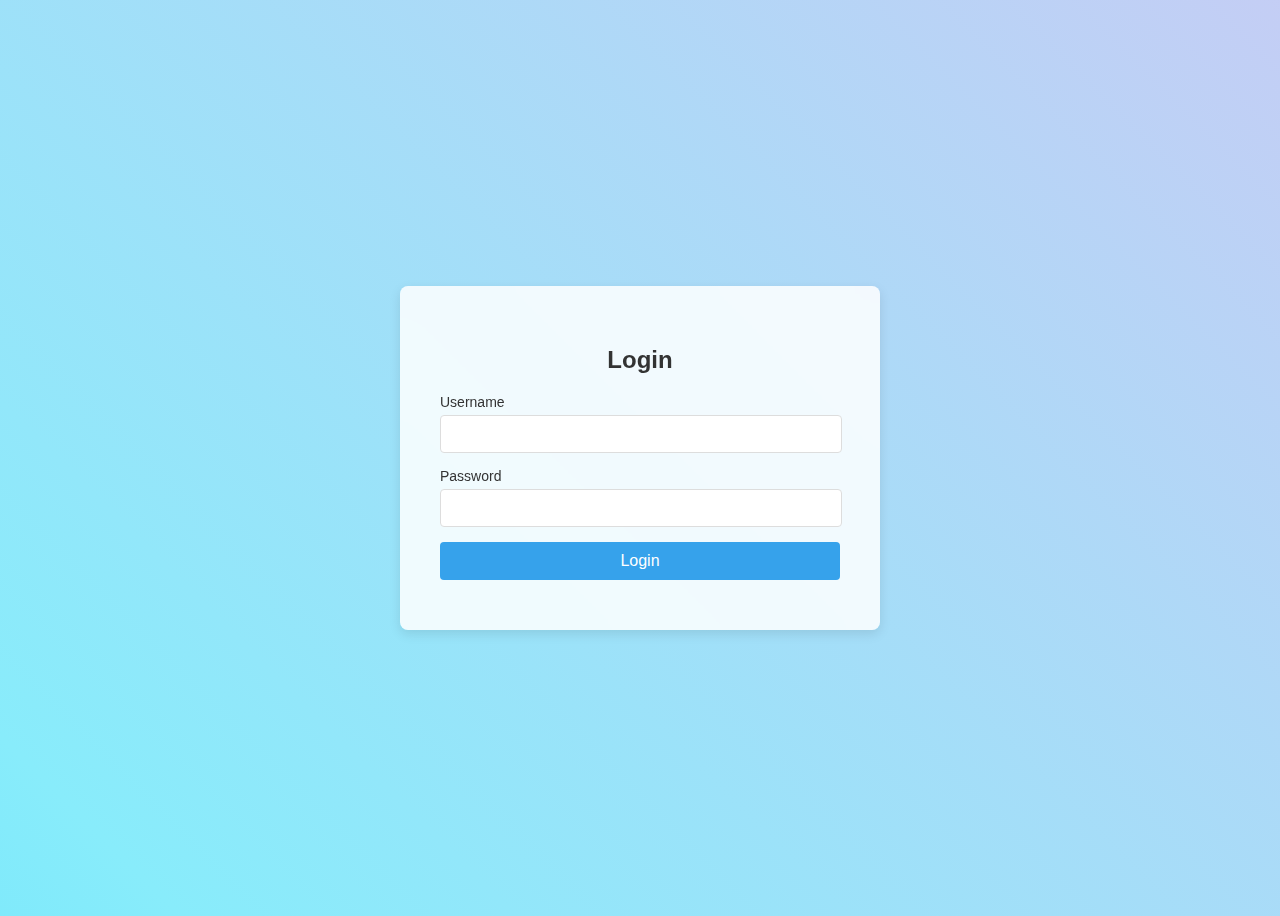
<file: login.html>
<!DOCTYPE html>
<html lang="en">
<head>
    <meta charset="UTF-8">
    <meta name="viewport" content="width=device-width, initial-scale=1.0">
    <title>Login</title>
    <link rel="stylesheet" href="css/login.css">
</head>
<body>
    <div class="login-container">
        <h2>Login</h2>
        <form id="loginForm" action="dashboard.html" method="POST">
            <div class="form-group">
                <label for="username">Username</label>
                <input type="text" id="username" name="username" required>
            </div>
            <div class="form-group">
                <label for="password">Password</label>
                <input type="password" id="password" name="password" required>
            </div>
            <button type="submit">Login</button>
            <div class="error-message" id="errorMessage"></div>
        </form>
    </div>

    <script src="javascript/login.js"></script>
</body>
</html>
</file>
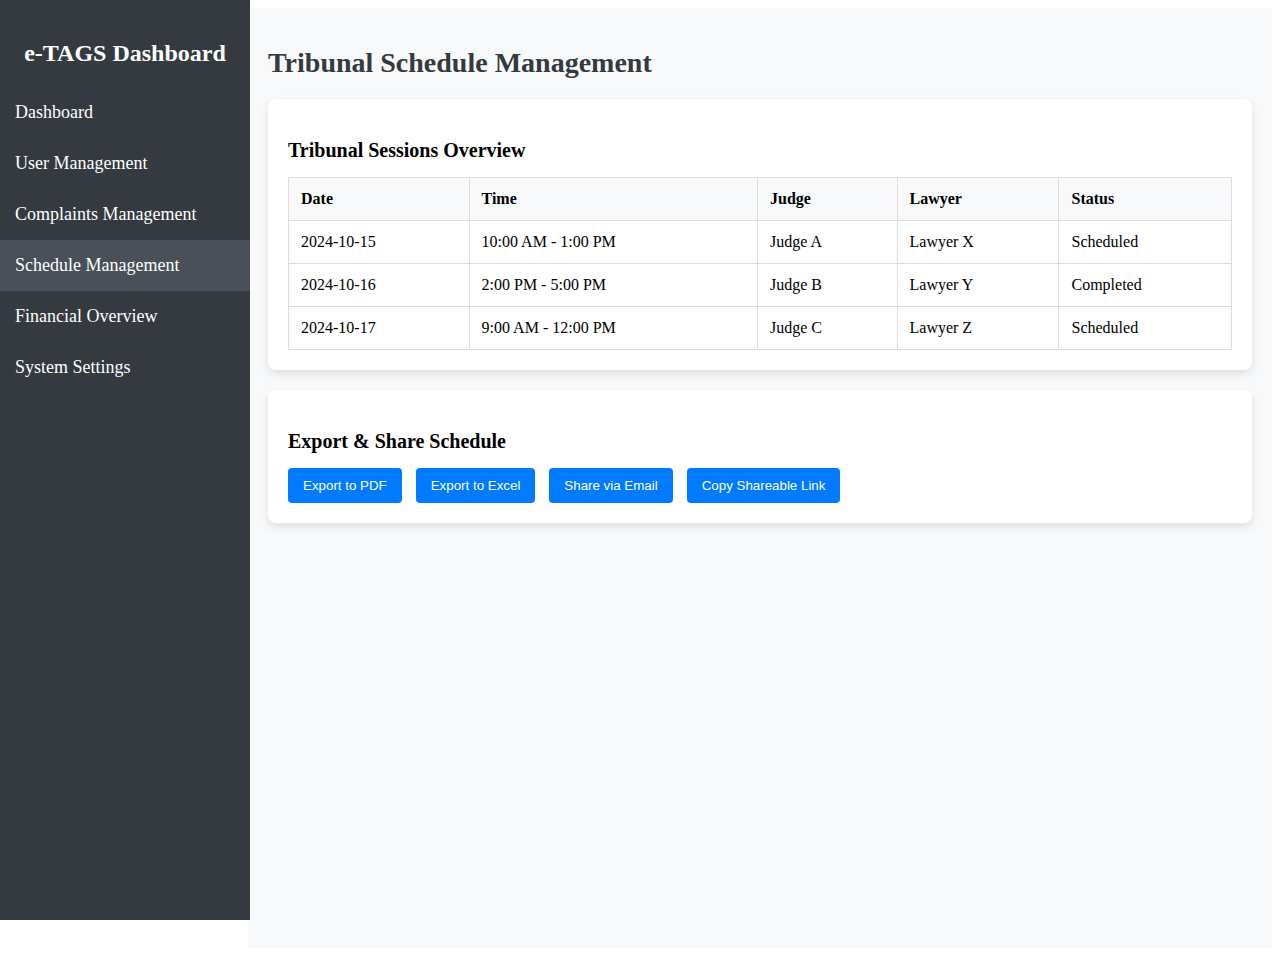
<file: schedule.html>
<!DOCTYPE html>
<html lang="en">
<head>
    <meta charset="UTF-8">
    <meta name="viewport" content="width=device-width, initial-scale=1.0">
    <title>Schedule Management - Tribunal e-TAGS</title>
    <link rel="stylesheet" href="css/schedule.css"> <!-- Link to CSS file -->
</head>
<body>

    <!-- Sidebar Navigation -->
    <div class="sidebar">
        <h2>e-TAGS Dashboard</h2>
        <a href="admin-dashboard.html">Dashboard</a>
        <a href="user-management.html">User Management</a>
        <a href="complaints.html">Complaints Management</a>
        <a href="schedule-management.html" class="active">Schedule Management</a>
        <a href="financial.html">Financial Overview</a>
        <a href="#">System Settings</a>
    </div>

    <!-- Main Content for Schedule Management -->
    <div class="main-content">
        <h1>Tribunal Schedule Management</h1>

        <!-- Dummy Table for Schedule -->
        <div class="card">
            <h3>Tribunal Sessions Overview</h3>
            <table>
                <thead>
                    <tr>
                        <th>Date</th>
                        <th>Time</th>
                        <th>Judge</th>
                        <th>Lawyer</th>
                        <th>Status</th>
                    </tr>
                </thead>
                <tbody>
                    <tr>
                        <td>2024-10-15</td>
                        <td>10:00 AM - 1:00 PM</td>
                        <td>Judge A</td>
                        <td>Lawyer X</td>
                        <td>Scheduled</td>
                    </tr>
                    <tr>
                        <td>2024-10-16</td>
                        <td>2:00 PM - 5:00 PM</td>
                        <td>Judge B</td>
                        <td>Lawyer Y</td>
                        <td>Completed</td>
                    </tr>
                    <tr>
                        <td>2024-10-17</td>
                        <td>9:00 AM - 12:00 PM</td>
                        <td>Judge C</td>
                        <td>Lawyer Z</td>
                        <td>Scheduled</td>
                    </tr>
                </tbody>
            </table>
        </div>

        <!-- Export & Share Buttons -->
        <div class="card">
            <h3>Export & Share Schedule</h3>
            <button class="export-btn">Export to PDF</button>
            <button class="export-btn">Export to Excel</button>
            <button class="share-btn">Share via Email</button>
            <button class="share-btn">Copy Shareable Link</button>
        </div>
    </div>

    <!-- JavaScript -->
    <script src="javascript/schedule.js"></script>
</body>
</html>
</file>
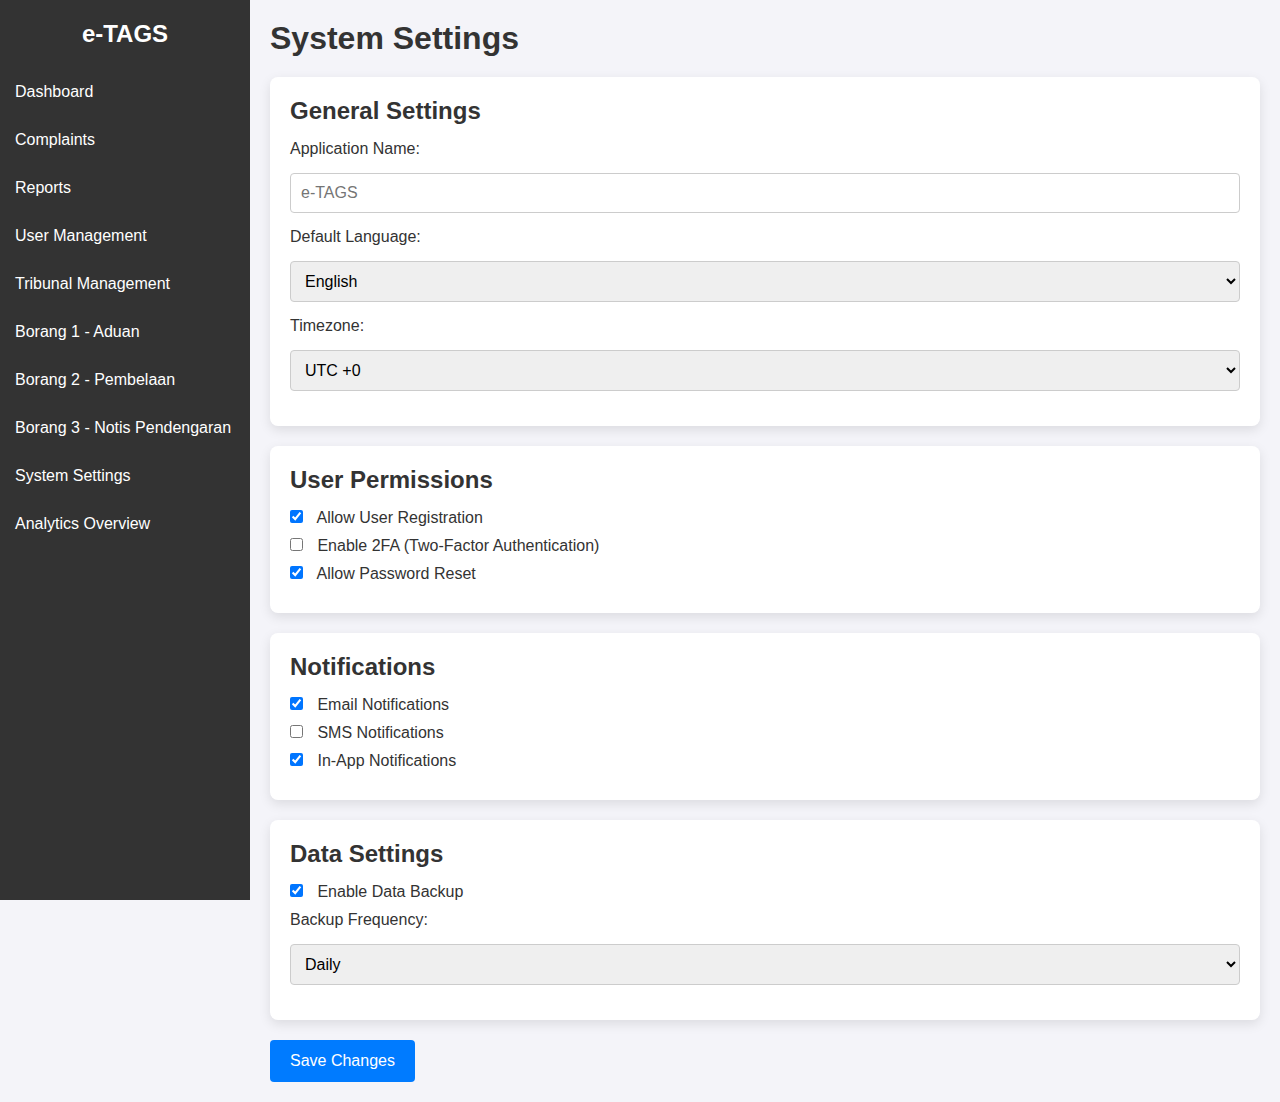
<file: settings.html>
<!DOCTYPE html>
<html lang="en">
<head>
    <meta charset="UTF-8">
    <meta name="viewport" content="width=device-width, initial-scale=1.0">
    <title>System Settings</title>
    <link rel="stylesheet" href="css/settings.css">
</head>
<body>
    <!-- Sidebar (reuse the same sidebar from the dashboard) -->
    <div class="sidebar">
        <h2>e-TAGS</h2>
        <nav>
            <ul>
                <li><a href="admin-dashboard.html">Dashboard</a></li>
                <li><a href="complaints.html">Complaints</a></li>
                <li><a href="reports.html">Reports</a></li>
                <li><a href="user-management.html">User Management</a></li>
                <li><a href="tribunal.html">Tribunal Management</a></li>
                <li><a href="borang/borang1.html">Borang 1 - Aduan</a></li>
                <li><a href="#">Borang 2 - Pembelaan</a></li>
                <li><a href="#">Borang 3 - Notis Pendengaran</a></li>
                <li><a href="#">System Settings</a></li>
                <li><a href="index.html">Analytics Overview</a></li>
            </ul>
        </nav>
    </div>

    <!-- Main Content -->
    <div class="settings">
        <h1>System Settings</h1>

        <!-- General Settings Section -->
        <div class="settings-section">
            <h2>General Settings</h2>
            <label for="app-name">Application Name:</label>
            <input type="text" id="app-name" placeholder="e-TAGS" />

            <label for="language">Default Language:</label>
            <select id="language">
                <option value="en">English</option>
                <option value="ms">Malay</option>
                <option value="fr">French</option>
            </select>

            <label for="timezone">Timezone:</label>
            <select id="timezone">
                <option value="UTC+0">UTC +0</option>
                <option value="UTC+8">UTC +8</option>
                <option value="UTC+12">UTC +12</option>
            </select>
        </div>

        <!-- User Permissions Section -->
        <div class="settings-section">
            <h2>User Permissions</h2>
            <label>
                <input type="checkbox" checked /> Allow User Registration
            </label>
            <label>
                <input type="checkbox" /> Enable 2FA (Two-Factor Authentication)
            </label>
            <label>
                <input type="checkbox" checked /> Allow Password Reset
            </label>
        </div>

        <!-- Notifications Section -->
        <div class="settings-section">
            <h2>Notifications</h2>
            <label>
                <input type="checkbox" checked /> Email Notifications
            </label>
            <label>
                <input type="checkbox" /> SMS Notifications
            </label>
            <label>
                <input type="checkbox" checked /> In-App Notifications
            </label>
        </div>

        <!-- Data Settings Section -->
        <div class="settings-section">
            <h2>Data Settings</h2>
            <label>
                <input type="checkbox" checked /> Enable Data Backup
            </label>
            <label for="backup-frequency">Backup Frequency:</label>
            <select id="backup-frequency">
                <option value="daily">Daily</option>
                <option value="weekly">Weekly</option>
                <option value="monthly">Monthly</option>
            </select>
        </div>

        <!-- Save Button -->
        <button class="save-btn">Save Changes</button>
    </div>

</body>
</html>
</file>
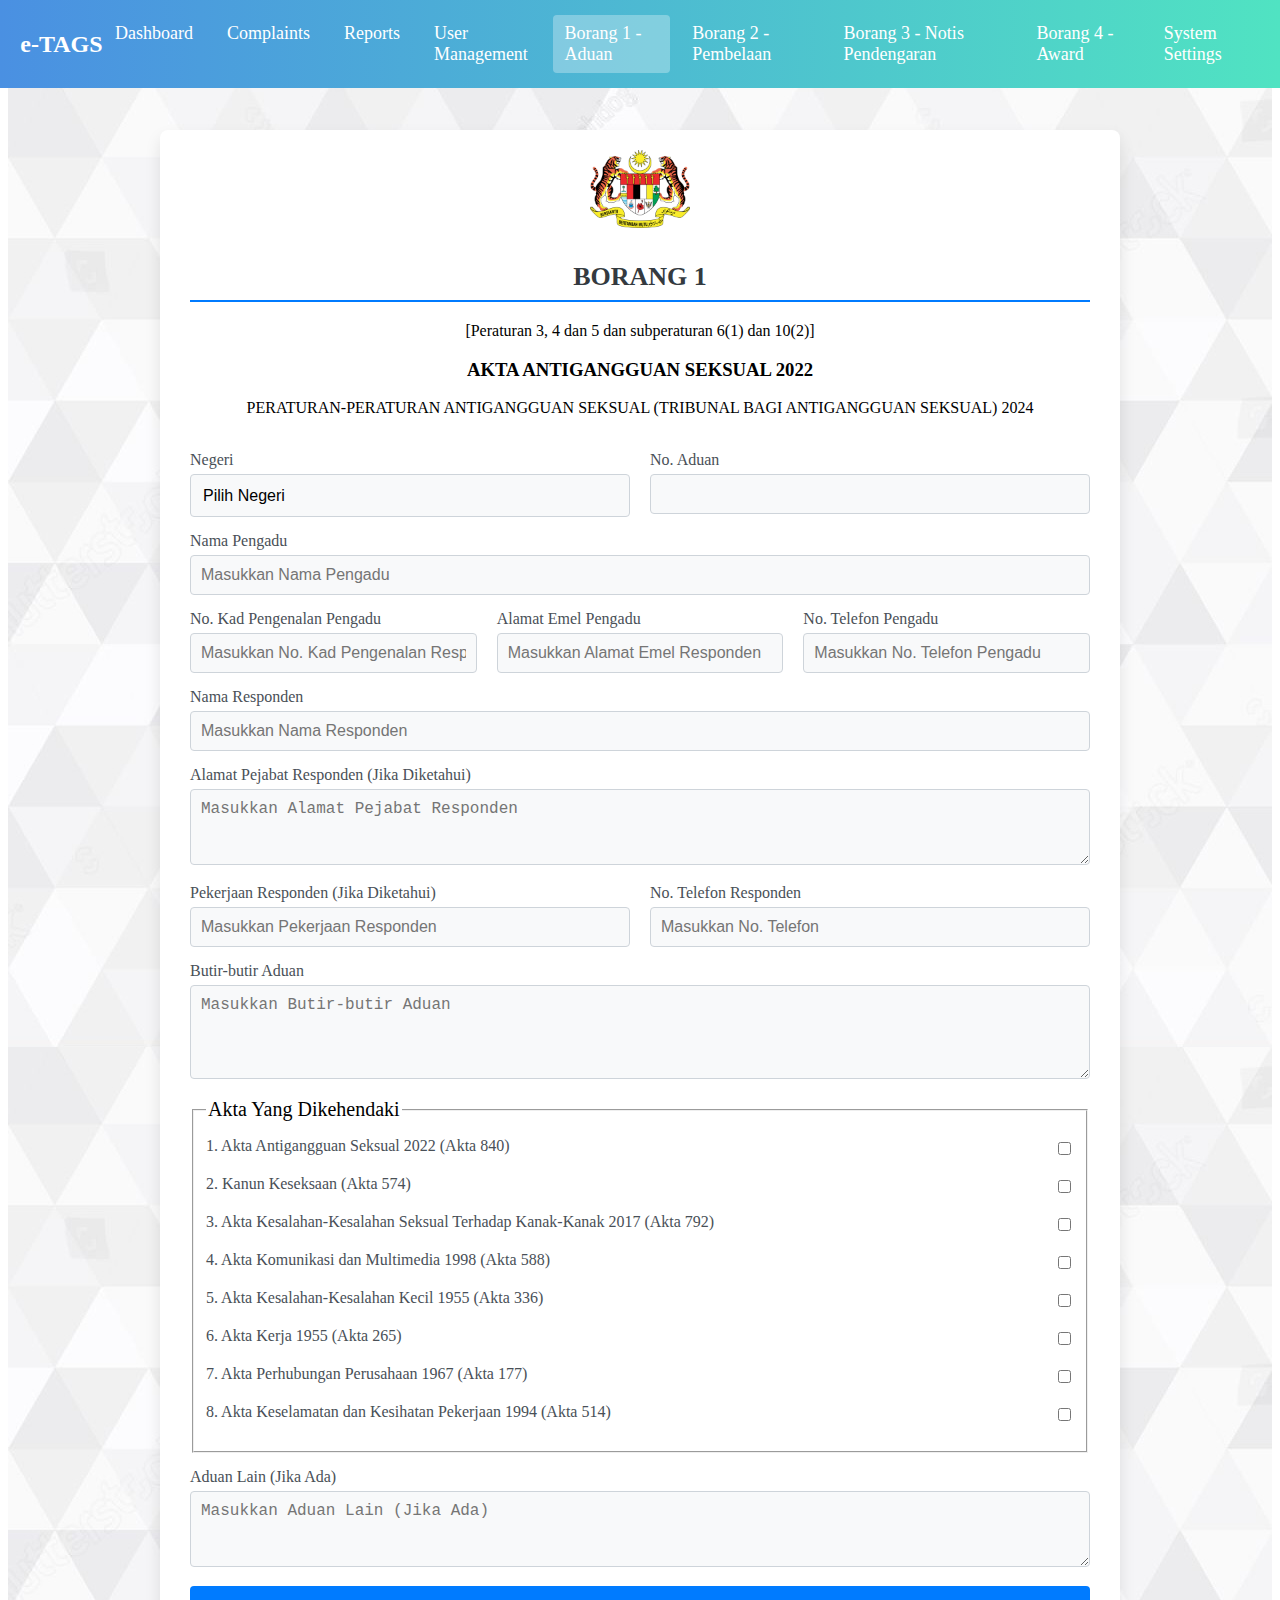
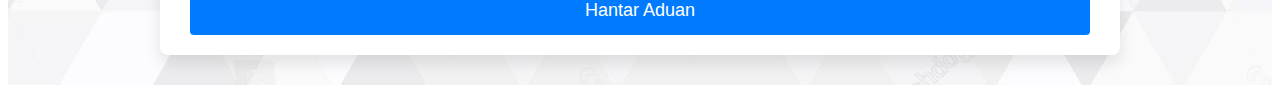
<file: borang/borang1.html>
<!DOCTYPE html>
<html lang="en">
<head>
    <meta charset="UTF-8">
    <meta name="viewport" content="width=device-width, initial-scale=1.0">
    <title>Borang 1 - BAGI PENGADU</title>
    <link rel="stylesheet" href="../css/borang.css">
    <script defer src="borang1.js"></script>
</head>
<body>
    <!-- Header -->
    <div class="header">
        <h2>e-TAGS</h2>
        <nav>
            <a href="../admin-dashboard.html">Dashboard</a>
            <a href="../complaints.html">Complaints</a>
            <a href="../reports.html">Reports</a>
            <a href="../user-management.html">User Management</a>
            <a href="borang1.html" class="active">Borang 1 - Aduan</a>
            <a href="borang2.html">Borang 2 - Pembelaan</a>
            <a href="borang3.html">Borang 3 - Notis Pendengaran</a>
            <a href="borang4.html">Borang 4 - Award</a>
            <a href="../settings.html">System Settings</a>
        </nav>
    </div>

    <!-- Main Content -->
    <div class="main-content">
        <div class="container">
            <div class="logo-container">
                <img src="jata.png" alt="KPWKM Logo" class="logo">
            </div>

            <div class="title">
                <h1>BORANG 1</h1>
                <p>[Peraturan 3, 4 dan 5 dan subperaturan 6(1) dan 10(2)]</p>
                <h3>AKTA ANTIGANGGUAN SEKSUAL 2022</h3>
                <p>PERATURAN-PERATURAN ANTIGANGGUAN SEKSUAL (TRIBUNAL BAGI ANTIGANGGUAN SEKSUAL) 2024</p><br>
            </div>

            <form id="complaintForm" action="#" method="POST">
                <!-- Form Group Row for Negeri and No. Aduan -->
                <div class="form-group-row">
                    <div class="form-group">
                        <label for="state">Negeri</label>
                        <select id="state" name="state" required>
                            <option value="" disabled selected>Pilih Negeri</option>
                            <option value="Johor">Johor</option>
                            <option value="Kedah">Kedah</option>
                            <option value="Kelantan">Kelantan</option>
                            <option value="Kuala Lumpur">Kuala Lumpur</option>
                            <option value="Labuan">Labuan</option>
                            <option value="Melaka">Melaka</option>
                            <option value="Negeri Sembilan">Negeri Sembilan</option>
                            <option value="Pahang">Pahang</option>
                            <option value="Perak">Perak</option>
                            <option value="Perlis">Perlis</option>
                            <option value="Pulau Pinang">Pulau Pinang</option>
                            <option value="Putrajaya">Putrajaya</option>
                            <option value="Sabah">Sabah</option>
                            <option value="Sarawak">Sarawak</option>
                            <option value="Selangor">Selangor</option>
                            <option value="Terengganu">Terengganu</option>
                        </select>
                    </div>                
                    <div class="form-group">
                        <label for="caseNumber">No. Aduan</label>
                        <input type="text" id="caseNumber" name="caseNumber" readonly>
                    </div>
                </div>
                
                <div class="form-group">
                    <label for="complainantName">Nama Pengadu</label>
                    <input type="text" id="complainantName" name="complainantName" placeholder="Masukkan Nama Pengadu">
                </div>
                <div class="form-group-row">
                    <div class="form-group half-width">
                    <label for="respondentIC">No. Kad Pengenalan Pengadu</label>
                    <input type="text" id="respondentName" name="respondentName" placeholder="Masukkan No. Kad Pengenalan Responden">
                    </div>
                    <div class="form-group half-width">
                        <label for="respondentemail">Alamat Emel Pengadu</label>
                        <input type="text" id="respondentAddress" name="respondentAddress" rows="3" placeholder="Masukkan Alamat Emel Responden">
                    </div>
                    <div class="form-group half-width">
                        <label for="respondentPhone">No. Telefon Pengadu</label>
                        <input type="text" id="respondentPhone" name="respondentPhone" placeholder="Masukkan No. Telefon Pengadu">
                    </div>
                </div>
                
                <div class="form-group">
                    <label for="respondentName">Nama Responden</label>
                    <input type="text" id="respondentName" name="respondentName" placeholder="Masukkan Nama Responden">
                </div>
                <div class="form-group">
                    <label for="respondentAddress">Alamat Pejabat Responden (Jika Diketahui)</label>
                    <textarea id="respondentAddress" name="respondentAddress" rows="3" placeholder="Masukkan Alamat Pejabat Responden"></textarea>
                </div>

                <div class="form-group-row">
                    <div class="form-group half-width">
                        <label for="respondentJob">Pekerjaan Responden (Jika Diketahui)</label>
                        <input type="text" id="respondentJob" name="respondentJob" placeholder="Masukkan Pekerjaan Responden">
                    </div>
                    <div class="form-group half-width">
                        <label for="respondentPhone">No. Telefon Responden</label>
                        <input type="text" id="respondentPhone" name="respondentPhone" placeholder="Masukkan No. Telefon">
                    </div>
                </div>
                
                <div class="form-group">
                    <label for="complaintDetails">Butir-butir Aduan</label>
                    <textarea id="complaintDetails" name="complaintDetails" rows="4" placeholder="Masukkan Butir-butir Aduan"></textarea>
                </div>

                <div class="form-group">
                    <fieldset>
                        <legend style="font-size: 20px;">Akta Yang Dikehendaki</legend>
                    <div id="relevantActs" class="checkbox-list">
                        <div class="checkbox-item" title="Akta ini menangani gangguan seksual dan menetapkan prosedur untuk mengendalikan aduan.">
                            <input type="checkbox" id="akta840" name="relevantActs" value="Akta 840">
                            <label for="akta840">1. Akta Antigangguan Seksual 2022 (Akta 840)</label>
                        </div>
                        <div class="checkbox-item" title="Kanun Keseksaan yang merangkumi kesalahan jenayah, termasuk kesalahan seksual dan gangguan.">
                            <input type="checkbox" id="akta574" name="relevantActs" value="Akta 574">
                            <label for="akta574">2. Kanun Keseksaan (Akta 574)</label>
                        </div>
                        <div class="checkbox-item" title="Melindungi kanak-kanak daripada kesalahan seksual, terpakai jika mangsa adalah kanak-kanak.">
                            <input type="checkbox" id="akta792" name="relevantActs" value="Akta 792">
                            <label for="akta792">3. Akta Kesalahan-Kesalahan Seksual Terhadap Kanak-Kanak 2017 (Akta 792)</label>
                        </div>
                        <div class="checkbox-item" title="Mengatur gangguan siber dan kesalahan seksual digital, termasuk penyebaran kandungan tidak wajar.">
                            <input type="checkbox" id="akta588" name="relevantActs" value="Akta 588">
                            <label for="akta588">4. Akta Komunikasi dan Multimedia 1998 (Akta 588)</label>
                        </div>
                        <div class="checkbox-item" title="Berkaitan dengan kesalahan kecil, yang boleh termasuk tingkah laku gangguan.">
                            <input type="checkbox" id="akta336" name="relevantActs" value="Akta 336">
                            <label for="akta336">5. Akta Kesalahan-Kesalahan Kecil 1955 (Akta 336)</label>
                        </div>
                        <div class="checkbox-item" title="Menyentuh gangguan di tempat kerja dan menetapkan prosedur untuk menangani gangguan seksual di tempat kerja.">
                            <input type="checkbox" id="akta265" name="relevantActs" value="Akta 265">
                            <label for="akta265">6. Akta Kerja 1955 (Akta 265)</label>
                        </div>
                        <div class="checkbox-item" title="Berkaitan dengan hubungan perindustrian dan pertikaian pekerjaan, termasuk kes gangguan seksual.">
                            <input type="checkbox" id="akta177" name="relevantActs" value="Akta 177">
                            <label for="akta177">7. Akta Perhubungan Perusahaan 1967 (Akta 177)</label>
                        </div>
                        <div class="checkbox-item" title="Menjamin keselamatan dan kesihatan pekerja, termasuk perlindungan terhadap gangguan di tempat kerja.">
                            <input type="checkbox" id="akta514" name="relevantActs" value="Akta 514">
                            <label for="akta514">8. Akta Keselamatan dan Kesihatan Pekerjaan 1994 (Akta 514)</label>
                        </div>
                    </div>
                    </fieldset>
                </div>
                
                
                <div class="form-group">
                    <label for="otherComplaint">Aduan Lain (Jika Ada)</label>
                    <textarea id="otherComplaint" name="otherComplaint" rows="3" placeholder="Masukkan Aduan Lain (Jika Ada)"></textarea>
                </div>

                <!-- Confirmation Popup -->
                <div id="confirmationPopup" class="confirmation-popup">
                    <div class="popup-content">
                        <h3>Pengesahan Borang</h3>
                        <p>Saya dengan ini mengaku ADA/ TIDAK ADA membuat aduan mengenai perkara di atas di platform perundangan lain.</p>
                        <p><strong>Jika ada, sila nyatakan:</strong></p>
                        <textarea id="otherComplaintText" placeholder="Masukkan jawapan di sini (jika ada)" style="width: 100%; margin-bottom: 10px;"></textarea>
                        <label for="confirmCheckbox">
                            <input type="checkbox" id="confirmCheckbox"> Saya mengesahkan bahawa maklumat di atas adalah betul.
                        </label>
                        <br>
                        <button type="button" onclick="submitForm()">Hantar</button>
                        <button type="button" onclick="closePopup()">Batal</button>
                    </div>
                </div>

                <button type="button" onclick="showConfirmationPopup()">Hantar Aduan</button>
            </form>
        </div>
    </div>

</body>
</html>
</file>
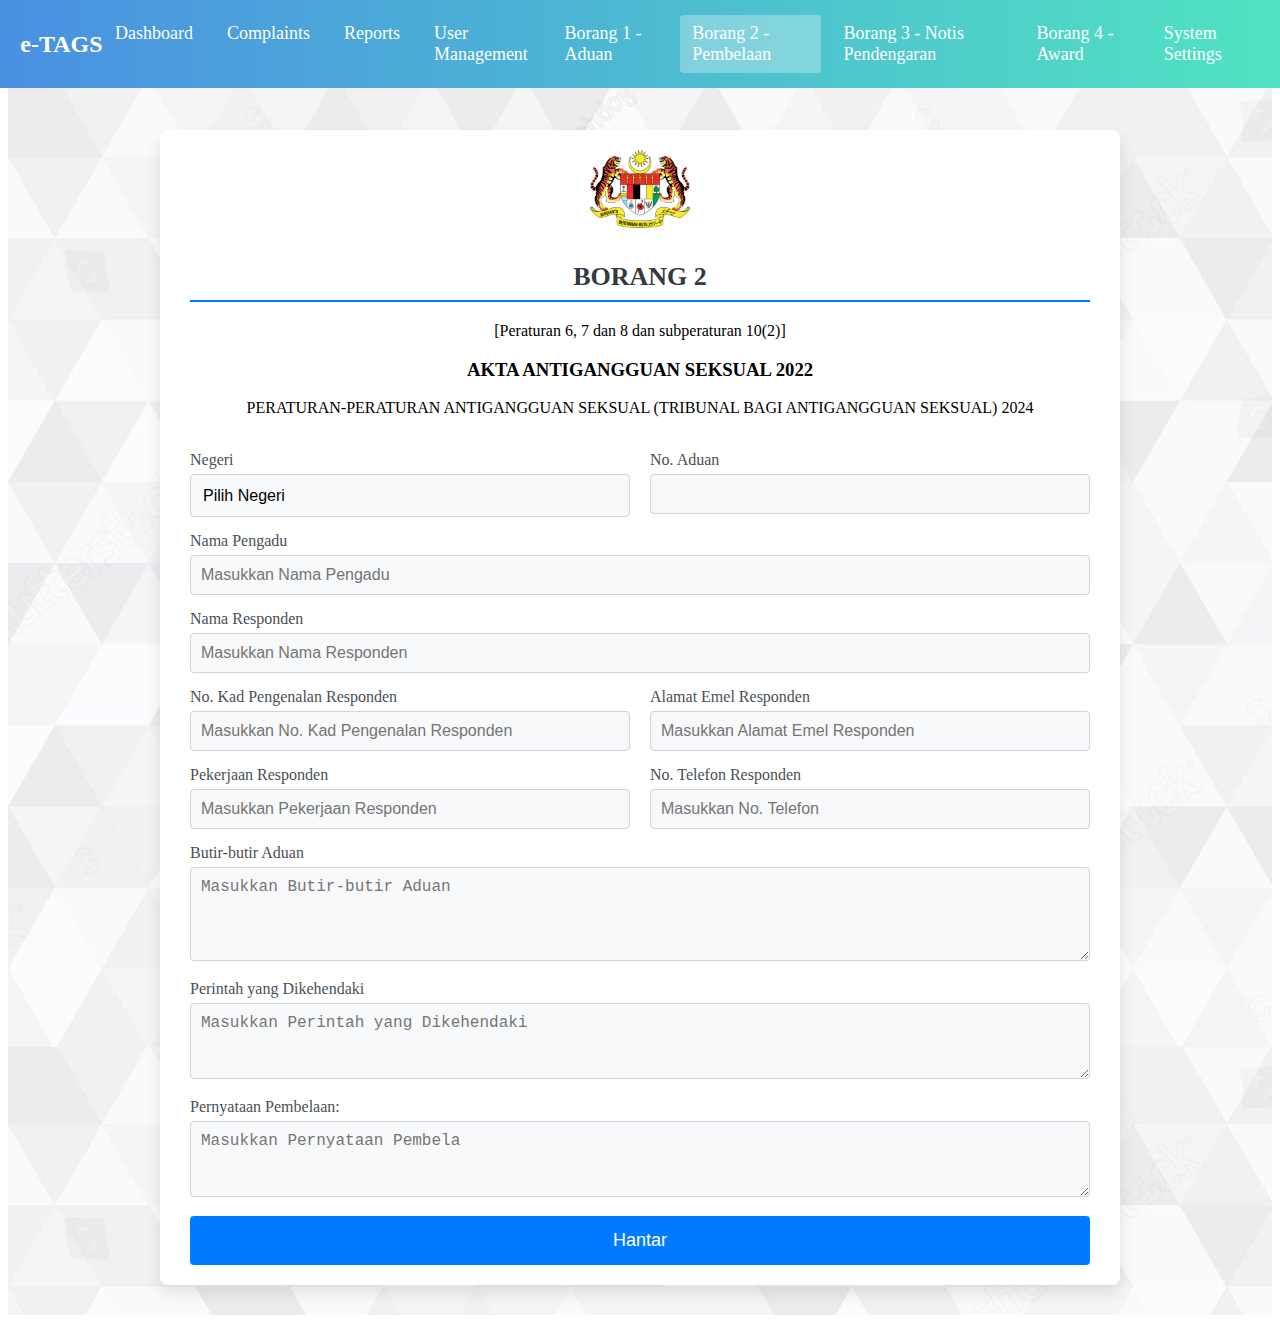
<file: borang/borang2.html>
<!DOCTYPE html>
<html lang="en">
<head>
    <meta charset="UTF-8">
    <meta name="viewport" content="width=device-width, initial-scale=1.0">
    <title>Borang 2 - BAGI RESPONDEN</title>
    <link rel="stylesheet" href="../css/borang.css"> <!-- Link to your CSS file -->
</head>
<body>
    <!-- Header -->
<div class="header">
    
        <h2>e-TAGS</h2>
    
    <nav>
        <a href="../admin-dashboard.html">Dashboard</a>
        <a href="../complaints.html">Complaints</a>
        <a href="../reports.html">Reports</a>
        <a href="../user-management.html">User Management</a>
        <a href="borang1.html">Borang 1 - Aduan</a>
        <a href="borang2.html"class="active">Borang 2 - Pembelaan</a>
        <a href="borang3.html">Borang 3 - Notis Pendengaran</a>
        <a href="borang4.html">Borang 4 - Award</a>
        <a href="../settings.html">System Settings</a>
    </nav>
</div>


    <!-- Main Content -->
    <div class="main-content">
        <div class="container">
            <div class="logo-container">
                <img src="jata.png" alt="KPWKM Logo" class="logo">
            </div>
                
            <div class = "title">
            <h1>BORANG 2</h1>
            <p>[Peraturan 6, 7 dan 8 dan subperaturan 10(2)]</p>
            <h3>AKTA ANTIGANGGUAN SEKSUAL 2022</h3>
            <p>PERATURAN-PERATURAN ANTIGANGGUAN SEKSUAL (TRIBUNAL BAGI ANTIGANGGUAN SEKSUAL) 2024</p><br>
            
        </div>

            <form id="complaintForm" action="#" method="POST">
                <!-- Form Group Row for Negeri and No. Aduan -->
                <div class="form-group-row">
                    <div class="form-group">
                        <label for="state">Negeri</label>
                        <select id="state" name="state" required>
                            <option value="" disabled selected>Pilih Negeri</option>
                            <option value="Johor">Johor</option>
                            <option value="Kedah">Kedah</option>
                            <option value="Kelantan">Kelantan</option>
                            <option value="Kuala Lumpur">Kuala Lumpur</option>
                            <option value="Labuan">Labuan</option>
                            <option value="Melaka">Melaka</option>
                            <option value="Negeri Sembilan">Negeri Sembilan</option>
                            <option value="Pahang">Pahang</option>
                            <option value="Perak">Perak</option>
                            <option value="Perlis">Perlis</option>
                            <option value="Pulau Pinang">Pulau Pinang</option>
                            <option value="Putrajaya">Putrajaya</option>
                            <option value="Sabah">Sabah</option>
                            <option value="Sarawak">Sarawak</option>
                            <option value="Selangor">Selangor</option>
                            <option value="Terengganu">Terengganu</option>
                        </select>
                    </div>                
                    <div class="form-group">
                        <label for="caseNumber">No. Aduan</label>
                        <input type="text" id="caseNumber" name="caseNumber" readonly>
                    </div>
                </div>
                
                <div class="form-group">
                    <label for="complainantName">Nama Pengadu</label>
                    <input type="text" id="complainantName" name="complainantName" placeholder="Masukkan Nama Pengadu">
                </div>
                <div class="form-group">
                    <label for="respondentName">Nama Responden</label>
                    <input type="text" id="respondentName" name="respondentName" placeholder="Masukkan Nama Responden  ">
                </div>
                <div class="form-group-row">
                    <div class="form-group half-width">
                    <label for="respondentIC">No. Kad Pengenalan Responden</label>
                    <input type="text" id="respondentName" name="respondentName" placeholder="Masukkan No. Kad Pengenalan Responden">
                    </div>
                    <div class="form-group half-width">
                        <label for="respondentemail">Alamat Emel Responden</label>
                        <input type="text" id="respondentAddress" name="respondentAddress" rows="3" placeholder="Masukkan Alamat Emel Responden">
                    </div>
                </div>

                <div class="form-group-row">
                    <div class="form-group half-width">
                        <label for="respondentJob">Pekerjaan Responden</label>
                        <input type="text" id="respondentJob" name="respondentJob" placeholder="Masukkan Pekerjaan Responden">
                    </div>
                    <div class="form-group half-width">
                        <label for="respondentPhone">No. Telefon Responden</label>
                        <input type="text" id="respondentPhone" name="respondentPhone" placeholder="Masukkan No. Telefon">
                    </div>
                </div>
                

                <div class="form-group">
                    <label for="complaintDetails">Butir-butir Aduan</label>
                    <textarea id="complaintDetails" name="complaintDetails" rows="4" placeholder="Masukkan Butir-butir Aduan"></textarea>
                </div>
                <div class="form-group">
                    <label for="desiredAction">Perintah yang Dikehendaki</label>
                    <textarea id="desiredAction" name="desiredAction" rows="3" placeholder="Masukkan Perintah yang Dikehendaki"></textarea>
                </div>
                <div class="form-group">
                    <label for="otherComplaint">Pernyataan Pembelaan:</label>
                    <textarea id="otherComplaint" name="otherComplaint" rows="3" placeholder="Masukkan Pernyataan Pembela"></textarea>
                </div>
                <button type="button" onclick="submitForm()">Hantar</button>
            </form>
        </div>
    </div>
</body>
</html>
</file>
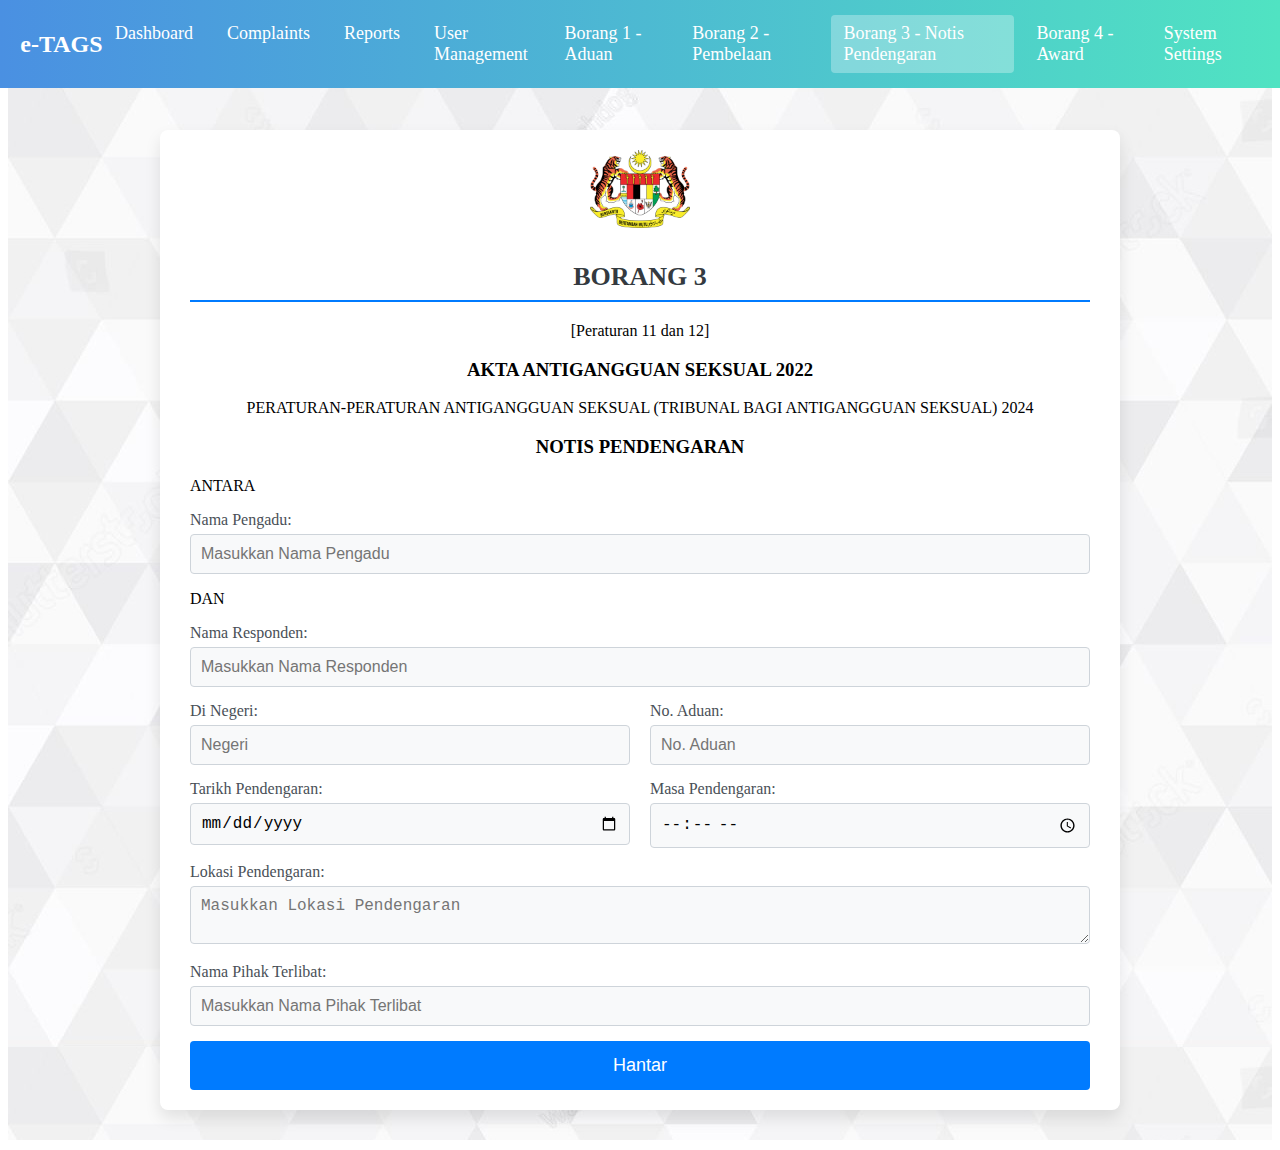
<file: borang/borang3.html>
<!DOCTYPE html>
<html lang="en">
<head>
    <meta charset="UTF-8">
    <meta name="viewport" content="width=device-width, initial-scale=1.0">
    <title>Borang 3 - Notis Pendengaran</title>
    <link rel="stylesheet" href="../css/borang.css"> <!-- Link to your CSS file -->
</head>
<body>


    <div class="header">
            <h2>e-TAGS</h2>
        <nav>
            <a href="../admin-dashboard.html">Dashboard</a>
            <a href="../complaints.html">Complaints</a>
            <a href="../reports.html">Reports</a>
            <a href="../user-management.html">User Management</a>
            <a href="borang1.html">Borang 1 - Aduan</a>
            <a href="borang2.html">Borang 2 - Pembelaan</a>
            <a href="borang3.html"class="active" >Borang 3 - Notis Pendengaran</a>
            <a href="borang4.html">Borang 4 - Award</a>
            <a href="../settings.html">System Settings</a>
        </nav>
    </div>

    <div class="main-content">
        <div class="container">
            <div class="logo-container">
                <img src="jata.png" alt="KPWKM Logo" class="logo">
            </div>
            <div class="title">
            <h1>BORANG 3</h1>
            <p>[Peraturan 11 dan 12]</p>
            <h3>AKTA ANTIGANGGUAN SEKSUAL 2022</h3>
            <p>PERATURAN-PERATURAN ANTIGANGGUAN SEKSUAL (TRIBUNAL BAGI ANTIGANGGUAN SEKSUAL) 2024</p>
            <h3>NOTIS PENDENGARAN</h3>
        </div>

        <div><p>ANTARA</p>

            <div class="form-group">
                <label for="complainantName">Nama Pengadu:</label>
                <input type="text" id="complainantName" name="complainantName" placeholder="Masukkan Nama Pengadu" required>
            </div>
            
            <p>DAN</p>
            
            <div class="form-group">
                <label for="respondentName">Nama Responden:</label>
                <input type="text" id="respondentName" name="respondentName" placeholder="Masukkan Nama Responden" required>
            </div>
        </div>
            <form id="complaintForm" action="#" method="POST">
                <!-- Form Group Row for Negeri and No. Aduan -->
            <div class="form-group-row">
                <!-- Negeri and No. Aduan fields similar to Borang 1 and Borang 2 -->
                <div class="form-group">
                <label for="negeri">Di Negeri:</label>
                <input type="text" id="negeri" name="negeri" placeholder="Negeri" readonly>
                </div>
                <div class="form-group">
                <label for="no-aduan">No. Aduan:</label>
                <input type="text" id="no-aduan" name="no-aduan" placeholder="No. Aduan" readonly>
                </div>
            </div>

            <!-- Form fields for hearing notice details -->
            <div class="form-group-row">
            <div class="form-group">
            <label for="tarikh-pendengaran">Tarikh Pendengaran:</label>
            <input type="date" id="tarikh-pendengaran" name="tarikh-pendengaran">
            </div>
            <div class="form-group">
            <label for="masa-pendengaran">Masa Pendengaran:</label>
            <input type="time" id="masa-pendengaran" name="masa-pendengaran">
            </div>
            </div>
            <div class="form-group">
            <label for="lokasi-pendengaran">Lokasi Pendengaran:</label>
            <textarea id="lokasi-pendengaran" name="lokasi-pendengaran" placeholder="Masukkan Lokasi Pendengaran"></textarea>
            </div>
            <div class="form-group">
            <label for="nama-pihak">Nama Pihak Terlibat:</label>
            <input type="text" id="nama-pihak" name="nama-pihak" placeholder="Masukkan Nama Pihak Terlibat">
            </div>
            <!-- Additional fields if necessary -->

            <button type="submit">Hantar</button>
    
            </form>
        </div>
    </div>
</body>
</html>
</file>
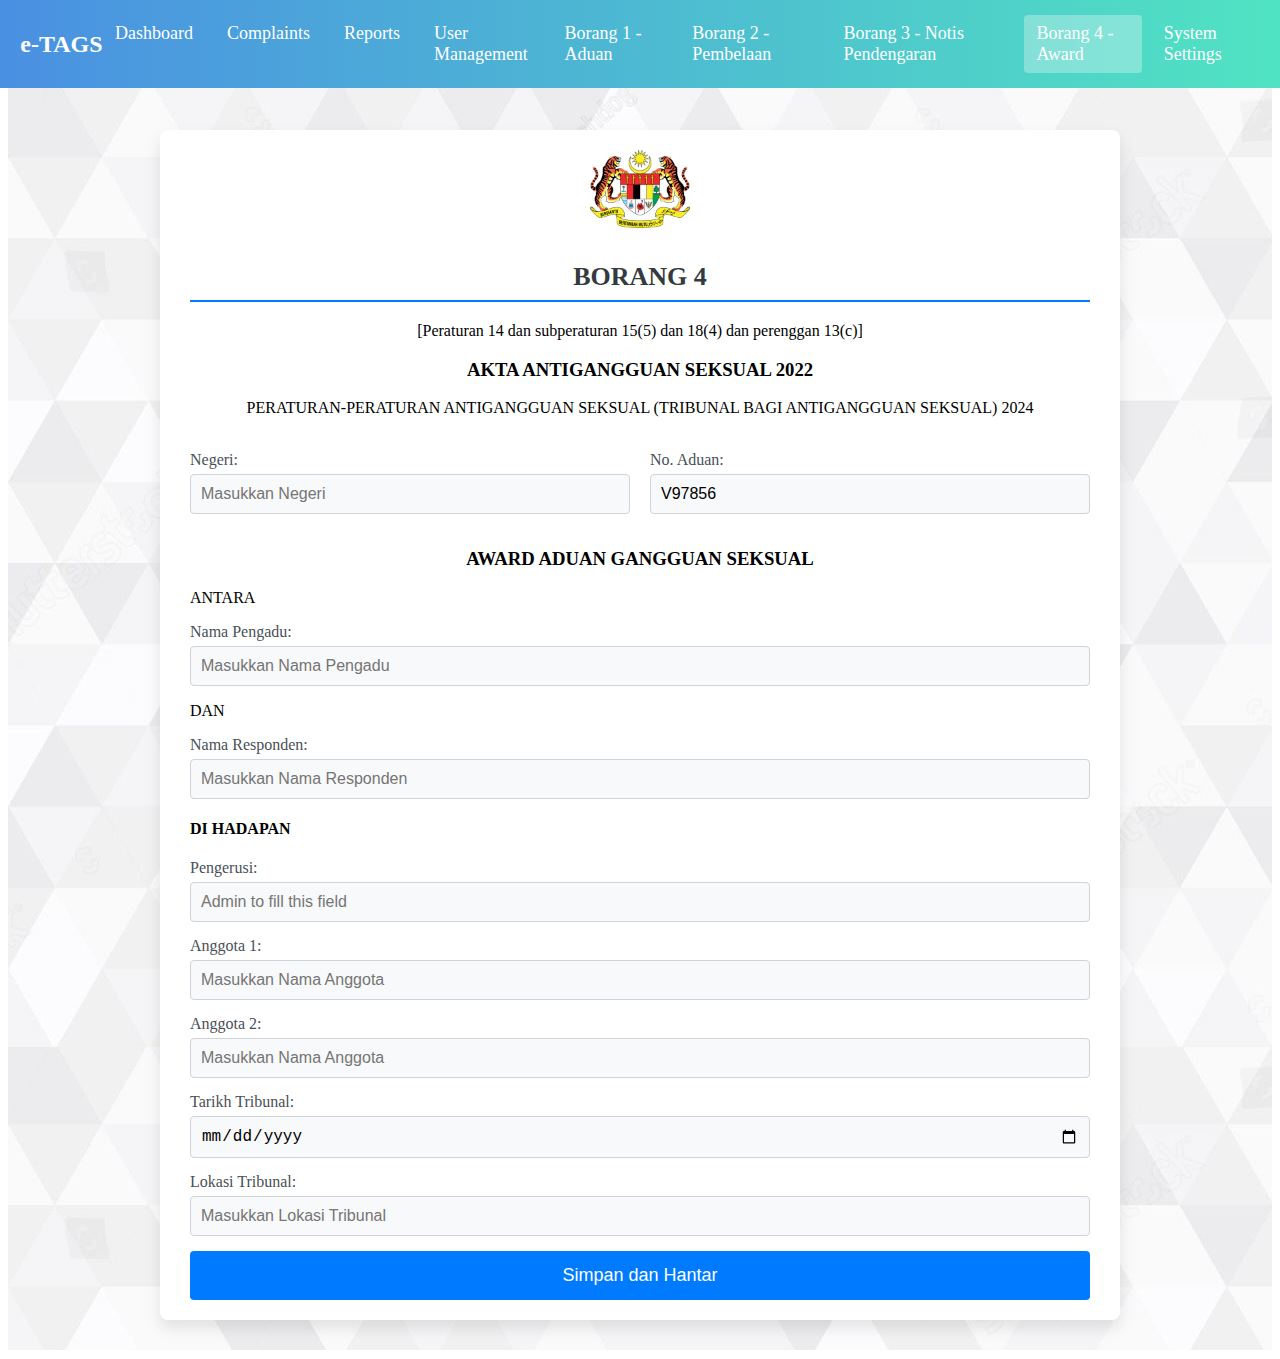
<file: borang/borang4.html>
<!DOCTYPE html>
<html lang="en">
<head>
    <meta charset="UTF-8">
    <meta name="viewport" content="width=device-width, initial-scale=1.0">
    <title>Borang 4 - Digital Form</title>
    <link rel="stylesheet" href="../css/borang.css">
</head>
<body>

    <!-- Sidebar -->
    <div class="header">
        <h2>e-TAGS</h2>
        <nav>
        <a href="../admin-dashboard.html">Dashboard</a>
        <a href="../complaints.html">Complaints</a>
        <a href="../reports.html">Reports</a>
        <a href="../user-management.html">User Management</a>
        <a href="borang1.html">Borang 1 - Aduan</a>
        <a href="borang2.html">Borang 2 - Pembelaan</a>
        <a href="borang3.html">Borang 3 - Notis Pendengaran</a>
        <a href="borang4.html" class="active">Borang 4 - Award</a>
        <a href="../settings.html">System Settings</a>
        </nav>
    </div>
    

    <div class="main-content">
    <div class="container">
        <div class="logo-container">
            <img src="jata.png" alt="KPWKM Logo" class="logo">
        </div>
        <div class="title">
        <h1>BORANG 4</h1>
        <p>[Peraturan 14 dan subperaturan 15(5) dan 18(4) dan perenggan 13(c)]</p>
        <h3>AKTA ANTIGANGGUAN SEKSUAL 2022</h3>
        <p>PERATURAN-PERATURAN ANTIGANGGUAN SEKSUAL (TRIBUNAL BAGI ANTIGANGGUAN SEKSUAL) 2024</p><br>
        </div>
        <form id="borang4Form">
            <div class="form-group-row">
            <div class="form-group">
                <label for="state">Negeri:</label>
                <input type="text" id="state" name="state" placeholder="Masukkan Negeri" required>
            </div>
            
            <div class="form-group">
                <label for="caseNumber">No. Aduan:</label>
                <input type="text" id="caseNumber" name="caseNumber" readonly placeholder="Auto-generated">
            </div>
            </div>

            <h3 style="text-align: center;">AWARD ADUAN GANGGUAN SEKSUAL</h3> 
            <p>ANTARA</p>

            <div class="form-group">
                <label for="complainantName">Nama Pengadu:</label>
                <input type="text" id="complainantName" name="complainantName" placeholder="Masukkan Nama Pengadu" required>
            </div>
            
            <p>DAN</p>
            
            <div class="form-group">
                <label for="respondentName">Nama Responden:</label>
                <input type="text" id="respondentName" name="respondentName" placeholder="Masukkan Nama Responden" required>
            </div>

            <h4>DI HADAPAN</h4>
            <div class="form-group">
                <label for="pengerusi">Pengerusi:</label>
                <input type="text" id="pengerusi" name="pengerusi" placeholder="Admin to fill this field" disabled>
            </div>
            
            <div class="form-group">
                <label for="member1">Anggota 1:</label>
                <input type="text" id="member1" name="member1" placeholder="Masukkan Nama Anggota" disabled>
            </div>

            <div class="form-group">
                <label for="member2">Anggota 2:</label>
                <input type="text" id="member2" name="member2" placeholder="Masukkan Nama Anggota" disabled>
            </div>
            
            <div class="form-group">
                <label for="tribunalDate">Tarikh Tribunal:</label>
                <input type="date" id="tribunalDate" name="tribunalDate" required>
            </div>
            
            <div class="form-group">
                <label for="location">Lokasi Tribunal:</label>
                <input type="text" id="location" name="location" placeholder="Masukkan Lokasi Tribunal" required>
            </div>

            <button type="submit">Simpan dan Hantar</button>
        </form>
    </div>
    </div>

    <script src="borang4.js"></script>
</body>
</html>
</file>
<file: css/login.css>
body {
    display: flex;
    justify-content: center;
    align-items: center;
    height: 100vh;
    font-family: Arial, sans-serif;
    background: linear-gradient(45deg, #00c9ff, #88ecfb, #dfc0f2, #d26be9);
    background-size: 400% 400%; /* Larger size for smoother rotation */
    animation: gradientRotation 7s linear infinite; /* Continuous rotation */
    overflow: hidden;
}

@keyframes gradientRotation {
    0% { background-position: 0% 50%; }
    25% { background-position: 50% 100%; }
    50% { background-position: 100% 50%; }
    75% { background-position: 50% 0%; }
    100% { background-position: 0% 50%; }
}



.login-container {
    background-color: rgba(255, 255, 255, 0.85); /* Slight opacity for blurred effect */
    padding: 40px;
    border-radius: 8px;
    box-shadow: 0 4px 12px rgba(0, 0, 0, 0.1);
    width: 100%;
    max-width: 400px;
    text-align: center;
    backdrop-filter: blur(10px);
}

.login-container h2 {
    margin-bottom: 20px;
    font-size: 24px;
    color: #333;
}

.form-group {
    margin-bottom: 15px;
    margin-right: 20px;
    text-align: left;
}

.form-group label {
    display: block;
    font-size: 14px;
    color: #333;
    margin-bottom: 5px;
}

.form-group input {
    width: 100%;
    padding: 10px;
    font-size: 14px;
    border: 1px solid #ddd;
    border-radius: 4px;
}

button {
    width: 100%;
    padding: 10px;
    background-color: #36A2EB;
    color: white;
    font-size: 16px;
    border: none;
    border-radius: 4px;
    cursor: pointer;
}

button:hover {
    background-color: #2a8cd6;
}

.error-message {
    color: red;
    font-size: 14px;
    margin-top: 10px;
}
</file>
<file: css/schedule.css>
/* Sidebar styles */
.sidebar {
    height: 100%;
    width: 250px;
    position: fixed;
    top: 0;
    left: 0;
    background-color: #343a40;
    padding-top: 20px;
    display: flex;
    flex-direction: column;
}

.sidebar h2 {
    color: white;
    text-align: center;
    margin-bottom: 20px;
}

.sidebar a {
    padding: 15px;
    text-decoration: none;
    font-size: 18px;
    color: white;
    display: block;
    transition: background 0.3s;
}

.sidebar a:hover, .sidebar a.active {
    background-color: #495057;
}

/* Main content styling */
.main-content {
    margin-left: 240px;  /* Adjust this based on sidebar width */
    padding: 20px;
    background-color: #f8f9fa;
    height: 100vh;
}

.main-content h1 {
    font-size: 28px;
    color: #343a40;
    margin-bottom: 20px;
}

.card {
    background-color: white;
    padding: 20px;
    margin-bottom: 20px;
    border-radius: 8px;
    box-shadow: 0 4px 8px rgba(0, 0, 0, 0.1);
}

.card h3 {
    font-size: 20px;
    margin-bottom: 15px;
}

.card table {
    width: 100%;
    border-collapse: collapse;
}

.card table th, .card table td {
    padding: 12px;
    border: 1px solid #ddd;
    text-align: left;
}

.card table th {
    background-color: #f8f9fa;
}

/* Export and Share buttons */
.export-btn, .share-btn {
    background-color: #007bff;
    color: white;
    border: none;
    padding: 10px 15px;
    cursor: pointer;
    margin-right: 10px;
    border-radius: 4px;
    transition: background 0.3s;
}

.export-btn:hover, .share-btn:hover {
    background-color: #0056b3;
}
</file>
<file: css/settings.css>
* {
    margin: 0;
    padding: 0;
    box-sizing: border-box;
}

body {
    display: flex;
    font-family: Arial, sans-serif;
    background-color: #f4f4f9;
}

.sidebar {
    width: 250px;
    background-color: #333;
    color: #fff;
    height: 100vh;
    position: fixed;
    padding-top: 20px;
}

.sidebar h2 {
    text-align: center;
    margin-bottom: 20px;
    font-size: 24px;
}

.sidebar nav ul {
    list-style-type: none;
    padding: 0;
}

.sidebar nav ul li {
    padding: 15px;
}

.sidebar nav ul li a {
    color: #fff;
    text-decoration: none;
    font-size: 16px;
    display: block;
}

.sidebar nav ul li a:hover {
    background-color: #444;
    padding-left: 10px;
}

.settings {
    margin-left: 250px;
    padding: 20px;
    width: calc(100% - 250px);
}

.settings h1 {
    font-size: 32px;
    margin-bottom: 20px;
    color: #333;
}

.settings-section {
    background: #fff;
    padding: 20px;
    margin-bottom: 20px;
    border-radius: 8px;
    box-shadow: 0 4px 12px rgba(0, 0, 0, 0.1);
}

.settings-section h2 {
    font-size: 24px;
    margin-bottom: 15px;
    color: #333;
}

.settings-section label {
    display: block;
    margin-bottom: 10px;
    font-size: 16px;
    color: #333;
}

.settings-section input[type="text"],
.settings-section select {
    width: 100%;
    padding: 10px;
    margin-top: 5px;
    margin-bottom: 15px;
    font-size: 16px;
    border: 1px solid #ccc;
    border-radius: 4px;
}

.settings-section input[type="checkbox"] {
    margin-right: 10px;
}

.save-btn {
    padding: 12px 20px;
    background-color: #007bff;
    color: #fff;
    border: none;
    border-radius: 4px;
    font-size: 16px;
    cursor: pointer;
}

.save-btn:hover {
    background-color: #0056b3;
}
</file>
<file: css/borang.css>
/* Center Align Logo and Title in Header */
.logo-container {
    text-align: center;
    margin-bottom: 20px;
}
.logo {
    width: 100px;
    margin-bottom: 10px;
}

/* Styling for .form-group-row */
.form-group-row {
    display: flex;
    gap: 20px;
}

.form-group-row .form-group {
    flex: 1;
}

/* Header styles */
.header {
    padding: 15px 20px;
    background: linear-gradient(90deg, #4a90e2, #50e3c2); /* Gradient for the ministry theme */
    display: flex;
    align-items: center;
    justify-content: center; /* Center content horizontally */
    position: fixed;
    top: 0;
    left: 0;
    z-index: 1000;
}

.header h2 {
    color: white;
    font-size: 24px;
    font-weight: bold;
    margin: 0;
    text-align: center; /* Center the title text */
    width: 100px;
}

.header nav {
    display: flex;
    gap: 10px;
    margin-left: auto; /* Align nav to the right */
}

.header nav a {
    color: white;
    font-size: 18px;
    text-decoration: none;
    padding: 8px 12px;
    border-radius: 4px;
    transition: background-color 0.3s;
}

.header nav a:hover {
    background-color: rgba(255, 255, 255, 0.2);
}

.header nav a.active {
    background-color: rgba(255, 255, 255, 0.3);
}


/* Adjust Main Content */
.main-content {
    margin-top: 80px; /* Adjust for header height */
    padding: 30px;
    background-image: url('mainbg.jpg');
    min-height: 100vh;
    display: flex;
    justify-content: center;
    align-items: flex-start;
}

/* Logo styling inside the header */
.logo-container-header {
    display: flex;
    align-items: center;
    gap: 10px;
}

.logo-header {
    width: 50px;
}

/* Container styling */
.container {
    width: 100%;
    max-width: 900px; /* Adjusted width */
    padding: 20px 30px; /* Reduced padding for a cleaner look */
    background-color: #ffffff;
    border-radius: 8px;
    box-shadow: 0 8px 16px rgba(0, 0, 0, 0.1);
    transition: box-shadow 0.3s ease;
    margin-top: 20px;
}

.title {
    text-align: center;
}

.container:hover {
    box-shadow: 0 12px 24px rgba(0, 0, 0, 0.15);
}

.container h1 {
    font-size: 26px; /* Adjusted font size */
    color: #343a40;
    margin-bottom: 20px; /* Adjusted margin */
    text-align: center;
    border-bottom: 2px solid #007bff;
    padding-bottom: 8px; /* Reduced padding */
}

/* Form group styling */
.form-group {
    margin-bottom: 15px; /* Reduced margin for tighter layout */
}

.form-group label {
    font-size: 16px;
    font-weight: 500;
    color: #495057;
    display: block;
    margin-bottom: 5px;
}

/* Styling for the select dropdown */
.form-group select {
    width: 100%;
    padding: 12px;
    font-size: 16px;
    border: 1px solid #ced4da;
    border-radius: 4px;
    box-sizing: border-box;
    background-color: #f8f9fa;
    transition: border-color 0.3s ease;
    appearance: none; /* Removes default arrow for custom styling */
}

.form-group select:focus {
    border-color: #007bff;
    outline: none;
}

.form-group input[type="text"],
.form-group textarea,
.form-group input[type="date"],
.form-group input[type="time"] {
    width: 100%;
    padding: 10px; /* Slightly smaller padding */
    font-size: 16px;
    border: 1px solid #ced4da;
    border-radius: 4px;
    box-sizing: border-box;
    background-color: #f8f9fa;
    transition: border-color 0.3s ease;
}

.form-group input[type="text"]:focus,
.form-group textarea:focus {
    border-color: #007bff;
    outline: none;
}

/* Styling for the checkbox list with brief descriptions */
.checkbox-list {
    /* max-width: 400px; */
    margin: 10px 0;
}

.checkbox-item {
    position: relative;
    margin-bottom: 15px;
    font-size: 16px;
    display: flex;
    justify-content: space-between; /* Align label and checkbox */
    align-items: center;
}

.checkbox-item input[type="checkbox"] {
    order: 1; /* Move the checkbox to the right */
    margin-left: 10px;
}

.checkbox-item label {
    order: 0; /* Keep the label on the left */
    cursor: pointer;
    display: inline-block;
}



/* Style the select dropdown */
select {
    width: 100%;
    padding: 10px;
    border-radius: 4px;
    border: 1px solid #ccc;
}

/* Button styling */
button {
    display: block;
    width: 100%;
    padding: 14px;
    font-size: 18px;
    background-color: #007bff;
    color: white;
    border: none;
    border-radius: 4px;
    cursor: pointer;
    transition: background-color 0.3s ease;
}

button:hover {
    background-color: #0056b3;
    box-shadow: 0 4px 8px rgba(0, 0, 0, 0.2); /* Added shadow effect */
}

/* Styling for the confirmation popup */
.confirmation-popup {
    display: none; /* Hidden by default */
    position: fixed;
    top: 0;
    left: 0;
    width: 100%;
    height: 100%;
    background: rgba(0, 0, 0, 0.5);
    justify-content: center;
    align-items: center;
    z-index: 1001;
}

.confirmation-popup .popup-content {
    background: white;
    padding: 20px;
    border-radius: 8px;
    width: 300px;
    text-align: center;
}

.confirmation-popup button {
    margin-top: 10px;
    padding: 10px 15px;
    background-color: #007bff;
    color: white;
    border: none;
    border-radius: 4px;
    cursor: pointer;
}

.confirmation-popup button:hover {
    background-color: #0056b3;
}

.confirmation-popup label {
    margin-top: 10px;
    display: block;
    font-size: 14px;
    color: #495057;
}

/* Responsive adjustments for flex layout */
@media (max-width: 768px) {
    .form-group-row, .header {
        flex-direction: column;
        align-items: center;
    }
}
</file>
